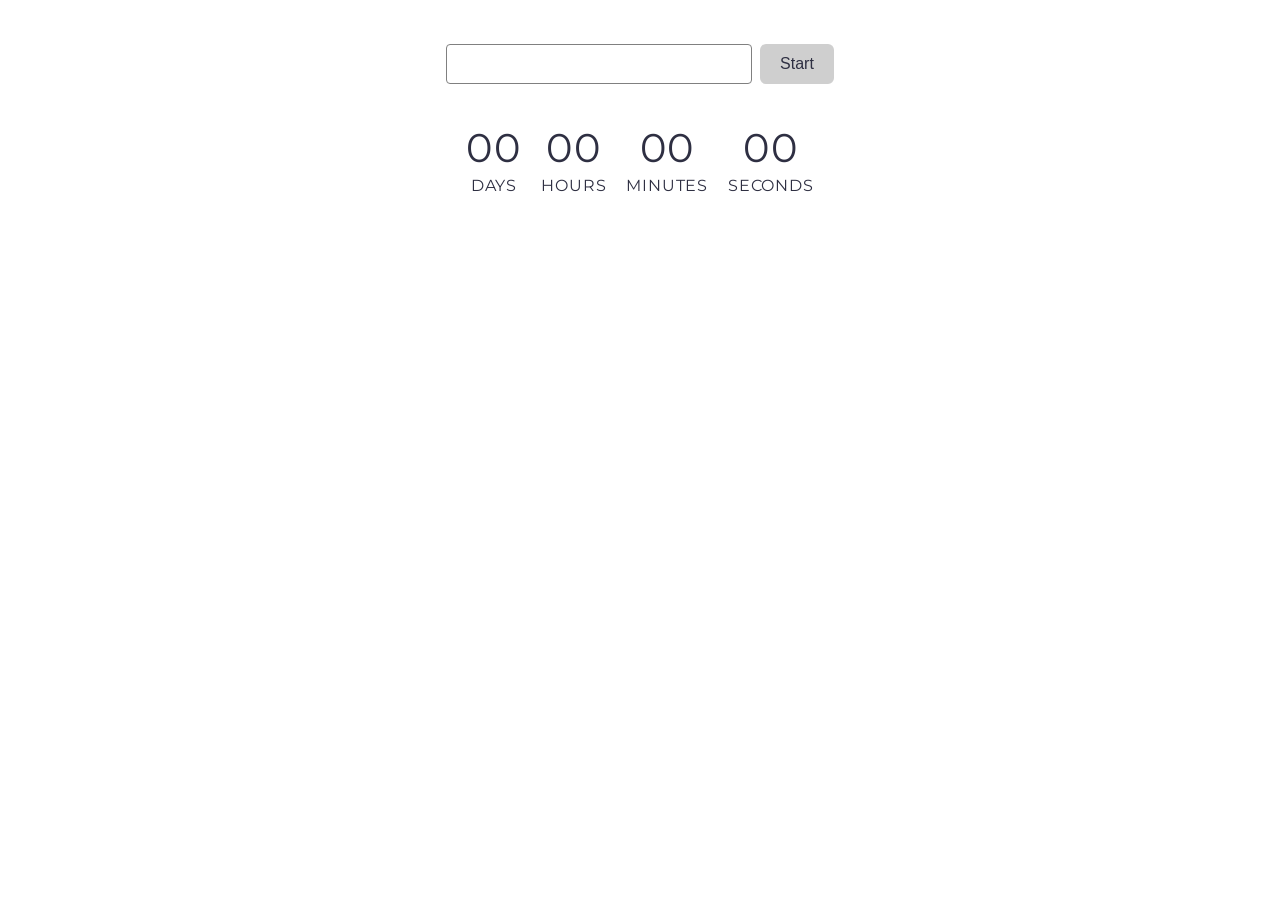
<file: src/1-timer.html>
<!DOCTYPE html>
<html lang="en">
  <head>
    <meta charset="UTF-8" />
    <meta http-equiv="X-UA-Compatible" content="IE=edge" />
    <meta name="viewport" content="width=device-width, initial-scale=1.0" />
    <title>Page 2</title>
    <link
      href="https://fonts.googleapis.com/css2?family=Montserrat:wght@400;500;600&display=swap"
      rel="stylesheet"
    />
    <link rel="stylesheet" href="./css/styles.css" />
  </head>
  <body>
    <div class="input-wrap">
      <input type="text" id="datetime-picker" />
      <button type="button" data-start disabled>Start</button>
    </div>
    <div class="timer">
      <div class="field">
        <span class="value" data-days>00</span>
        <span class="label">Days</span>
      </div>
      <div class="field">
        <span class="value" data-hours>00</span>
        <span class="label">Hours</span>
      </div>
      <div class="field">
        <span class="value" data-minutes>00</span>
        <span class="label">Minutes</span>
      </div>
      <div class="field">
        <span class="value" data-seconds>00</span>
        <span class="label">Seconds</span>
      </div>
    </div>

    <script type="module" src="./js/1-timer.js"></script>
  </body>
</html>
</file>
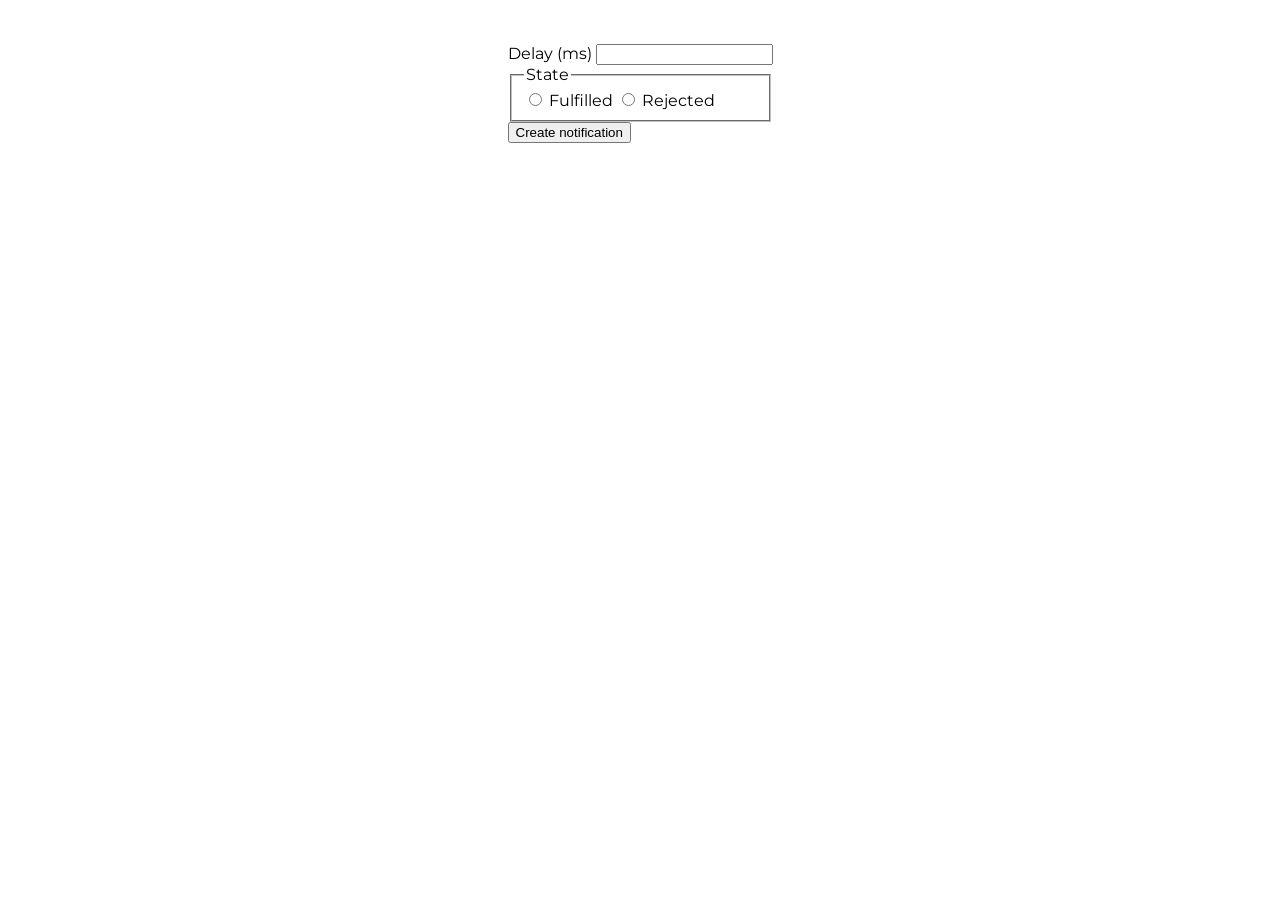
<file: src/2-snackbar.html>
<!DOCTYPE html>
<html lang="en">
  <head>
    <meta charset="UTF-8" />
    <meta http-equiv="X-UA-Compatible" content="IE=edge" />
    <meta name="viewport" content="width=device-width, initial-scale=1.0" />
    <title>Page 3</title>
    <link
      href="https://fonts.googleapis.com/css2?family=Montserrat:wght@400;500&display=swap"
      rel="stylesheet"
    />
    <link rel="stylesheet" href="./css/styles.css" />
  </head>
  <body>
    <form class="form">
      <label>
        Delay (ms)
        <input type="number" name="delay" required />
      </label>

      <fieldset>
        <legend>State</legend>
        <label>
          <input type="radio" name="state" value="fulfilled" required />
          Fulfilled
        </label>
        <label>
          <input type="radio" name="state" value="rejected" required />
          Rejected
        </label>
      </fieldset>

      <button type="submit">Create notification</button>
    </form>

    <script type="module" src="./js/2-snackbar.js"></script>
  </body>
</html>
</file>
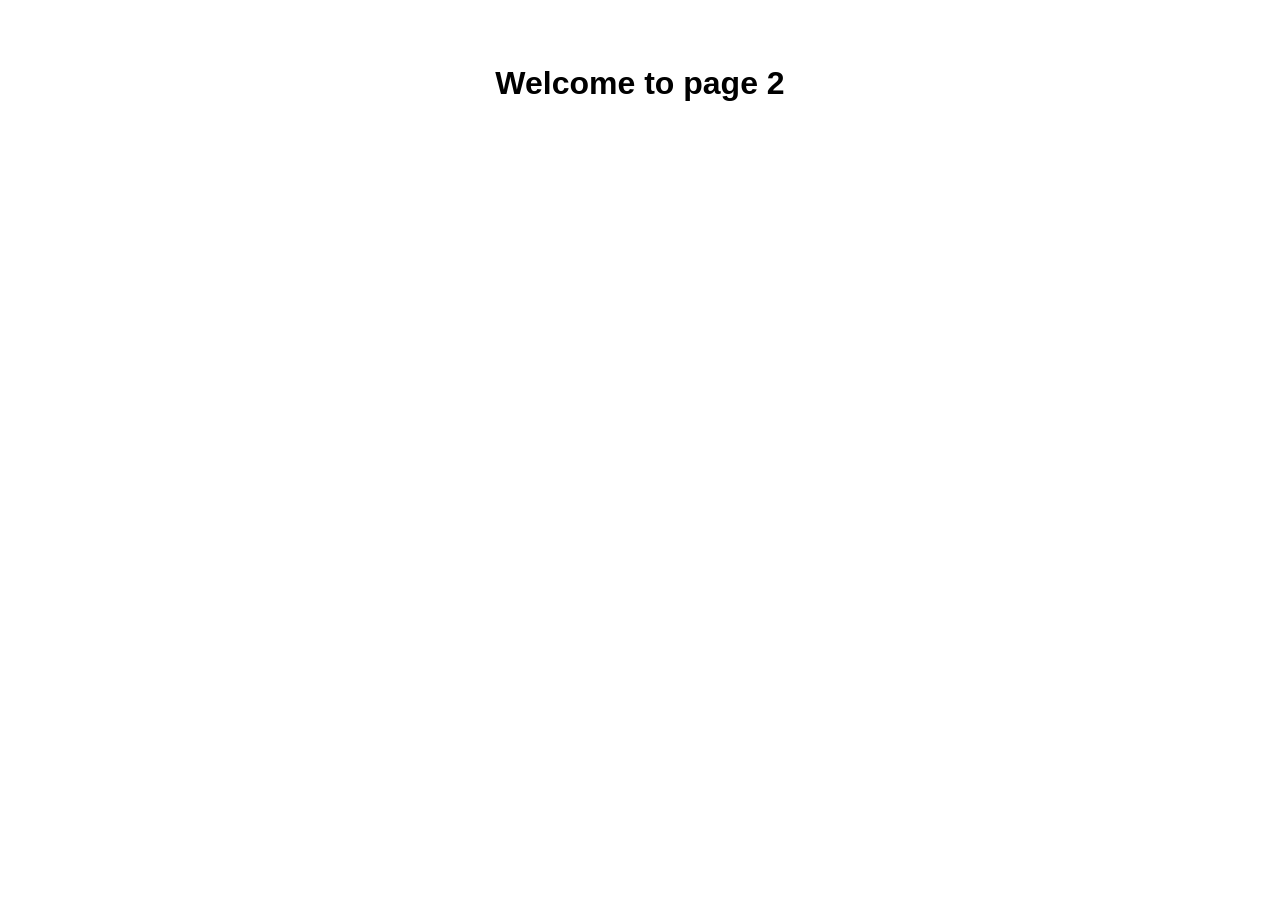
<file: src/page-2.html>
<!DOCTYPE html>
<html lang="en">
  <head>
    <meta charset="UTF-8" />
    <meta http-equiv="X-UA-Compatible" content="IE=edge" />
    <meta name="viewport" content="width=device-width, initial-scale=1.0" />
    <title>Page 2</title>
    <link rel="stylesheet" href="./css/styles.css" />
  </head>
  <body>
    <load
      src="./partials/header.html"
      icon-path="./img/sprite.svg#logo"
      highlight-act="active"
    />

    <main>
      <div class="container">
        <h1 class="main-title">
          <span class="main-title-gradient">Welcome</span> to page 2
        </h1>
        <load src="./partials/back-link.html" />
      </div>
    </main>

    <load src="./partials/footer.html" />
  </body>
</html>
</file>
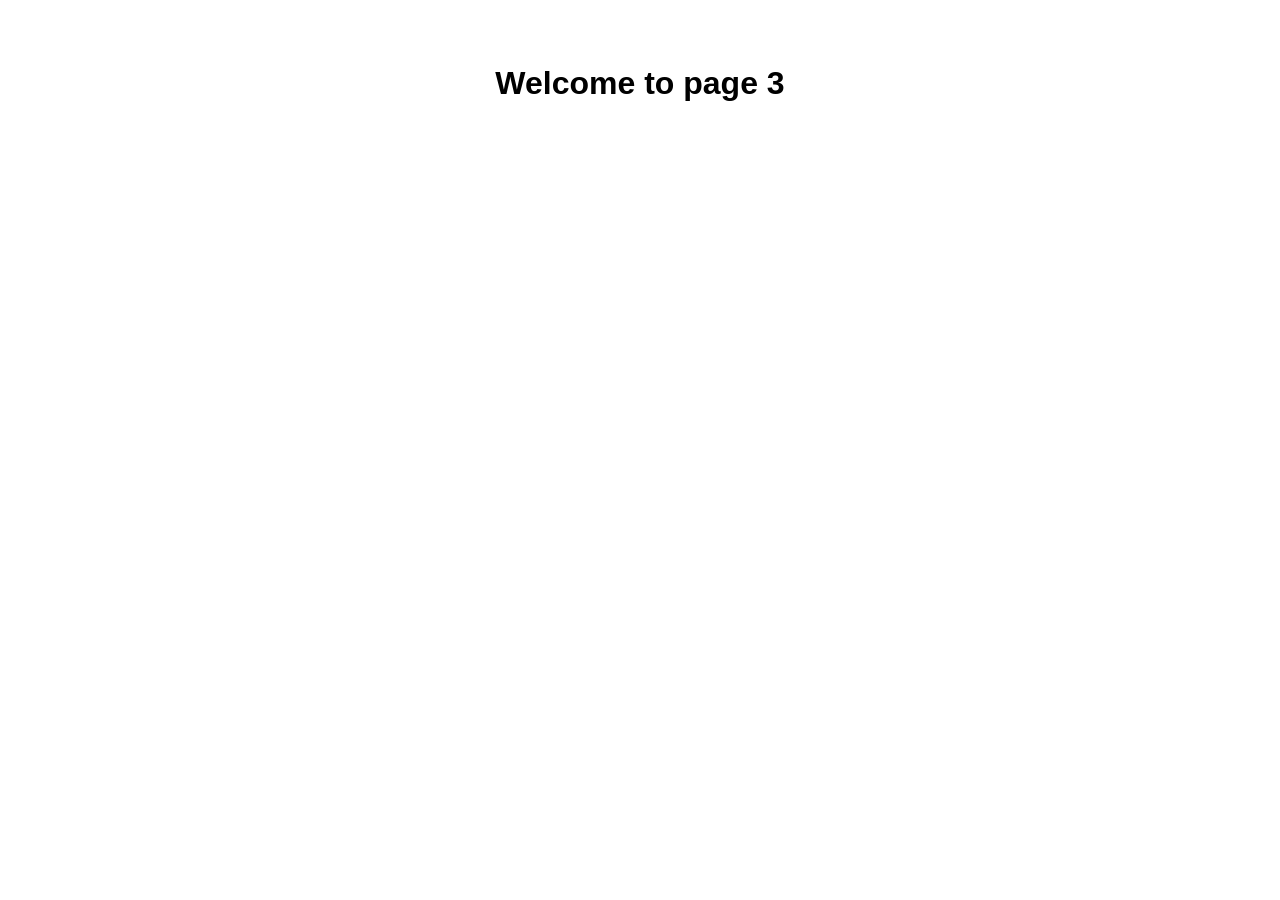
<file: src/page-3.html>
<!DOCTYPE html>
<html lang="en">
  <head>
    <meta charset="UTF-8" />
    <meta http-equiv="X-UA-Compatible" content="IE=edge" />
    <meta name="viewport" content="width=device-width, initial-scale=1.0" />
    <title>Page 3</title>
    <link rel="stylesheet" href="./css/styles.css" />
  </head>
  <body>
    <load
      src="./partials/header.html"
      icon-path="./img/sprite.svg#logo"
      highlight-curr="active"
    />

    <main>
      <div class="container">
        <h1 class="main-title">
          <span class="main-title-gradient">Welcome</span> to page 3
        </h1>
        <load src="./partials/back-link.html" />
      </div>
    </main>

    <load src="./partials/footer.html" />
  </body>
</html>
</file>
<file: src/css/styles.css>
body {
  font-family: 'Montserrat', sans-serif;
  display: flex;
  flex-direction: column;
  align-items: center;
  padding: 36px;
}

.input-wrap {
  display: flex;
  gap: 8px;
  justify-content: center;
}

input#datetime-picker {
  padding: 10px 16px;
  font-size: 16px;
  border: 1px solid #808080;
  border-radius: 4px;
  width: 272px;
  color: #2e2f42;
}

#datetime-picker:hover {
  border: 1px solid #000;
}

#datetime-picker:focus {
  border: 1px solid #4e75ff;
}

#datetime-picker:focus::placeholder {
  color: #000;
}

#datetime-picker:disabled {
  background-color: #f0f0f0;
  color: #aaa;
}

button[data-start] {
  padding: 10px 20px;
  font-size: 16px;
  border-radius: 6px;
  border: none;
  background-color: #cfcfcf;
  color: #2e2f42;
  cursor: not-allowed;
}

button[data-start]:enabled {
  background-color: #4e75ff;
  color: #ffffff;
  cursor: pointer;
  transition: background-color 0.3s ease;
}

button[data-start]:hover:enabled {
  background-color: #6c8cff;
}

.timer {
  display: flex;
  justify-content: center;
  gap: 20px;
  margin-top: 40px;
}

.field {
  display: flex;
  flex-direction: column;
  align-items: center;
}

.value {
  font-weight: 400;
  font-size: 40px;
  letter-spacing: 0.04em;
  color: #2e2f42;
  line-height: 1.2;
}

.label {
  font-size: 16px;
  font-weight: 400;
  color: #2e2f42;
  text-transform: uppercase;
  margin-top: 4px;
  letter-spacing: 0.05em;
}
</file>
